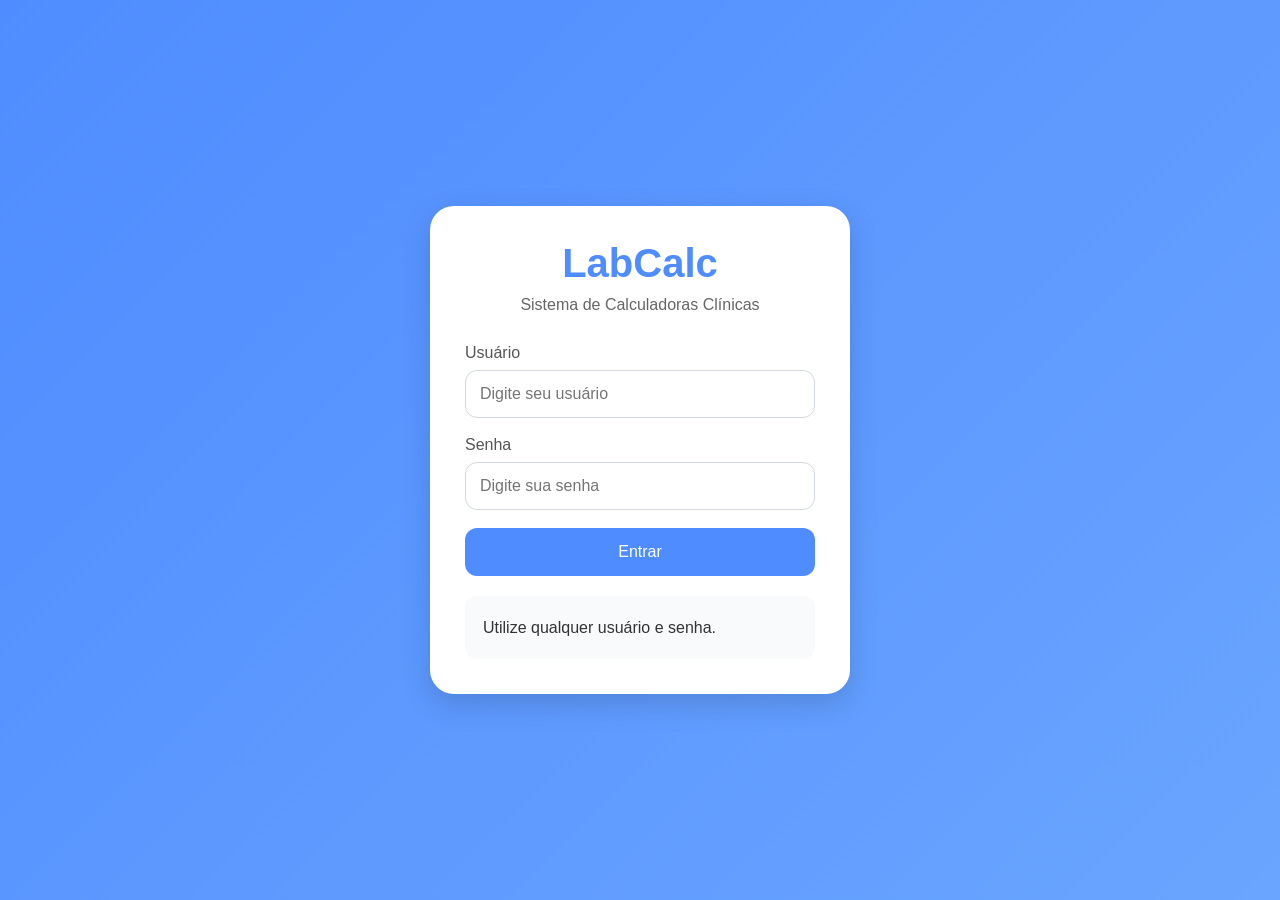
<file: frontend/index.html>
<!DOCTYPE html>
<html lang="pt-BR">
<head>
  <meta charset="UTF-8" />
  <meta name="viewport" content="width=device-width, initial-scale=1.0"/>

  <title>LabCalc - Login</title>

  <link rel="stylesheet" href="style.css">
</head>

<body class="login-body">

  <div class="login-container">

    <div class="login-card">

      <div class="login-logo">
        <h1>LabCalc</h1>
        <p>Sistema de Calculadoras Clínicas</p>
      </div>

      <div class="input-group">
        <label>Usuário</label>

        <input
          type="text"
          id="usuario"
          placeholder="Digite seu usuário"
        >
      </div>

      <div class="input-group">
        <label>Senha</label>

        <input
          type="password"
          id="senha"
          placeholder="Digite sua senha"
        >
      </div>

      <button onclick="login()">
        Entrar
      </button>

      <div class="resultado" id="resultado_login">
        Utilize qualquer usuário e senha.
      </div>

    </div>

  </div>

  <script src="script.js"></script>

</body>
</file>
<file: frontend/style.css>
* {
  margin: 0;
  padding: 0;
  box-sizing: border-box;
  font-family: Arial, Helvetica, sans-serif;
}

body {
  background: #f4f6f8;
  color: #333;
}

/* LAYOUT */

.layout {
  display: flex;
  min-height: 100vh;
}

/* SIDEBAR */

.sidebar {
  width: 280px;
  background: white;
  border-right: 1px solid #ddd;
  padding: 30px 20px;
  transition: 0.3s;
}

.logo {
  margin-bottom: 40px;
}

.logo h1 {
  color: #4f8cff;
  font-size: 2rem;
  margin-bottom: 8px;
}

.logo p {
  color: #777;
}

.menu {
  display: flex;
  flex-direction: column;
  gap: 12px;
}

.menu-item {
  background: #eef4ff;
  color: #4f8cff;
  border: none;
  padding: 14px;
  border-radius: 12px;
  text-align: left;
  cursor: pointer;
  font-size: 1rem;
  transition: 0.2s;
}

.menu-item:hover {
  background: #dce9ff;
}

.menu-item.active {
  background: #4f8cff;
  color: white;
}

/* CONTEÚDO */

.content {
  flex: 1;
  padding: 40px;
  display: flex;
  align-items: flex-start;
  justify-content: center;
}

.calculadora {
  display: none;
  width: 100%;
  max-width: 650px;
}

.calculadora.active {
  display: block;
}

.card {
  background: white;
  border-radius: 20px;
  padding: 30px;
  box-shadow: 0 4px 12px rgba(0,0,0,0.08);
}

.card h2 {
  color: #4f8cff;
  margin-bottom: 25px;
  font-size: 1.8rem;
}

/* INPUTS */

.input-group {
  display: flex;
  flex-direction: column;
  margin-bottom: 18px;
}

.input-group label {
  margin-bottom: 8px;
  color: #555;
}

.input-group input {
  padding: 14px;
  border: 1px solid #d0d7de;
  border-radius: 12px;
  font-size: 1rem;
  outline: none;
  transition: 0.2s;
}

.input-group input:focus {
  border-color: #4f8cff;
}

/* BOTÃO */

button {
  width: 100%;
  padding: 15px;
  border: none;
  border-radius: 12px;
  background: #4f8cff;
  color: white;
  font-size: 1rem;
  cursor: pointer;
  transition: 0.2s;
}

button:hover {
  background: #3d74d6;
}

/* RESULTADO */

.resultado {
  margin-top: 20px;
  background: #f8fafc;
  border-radius: 12px;
  padding: 18px;
  min-height: 60px;
  line-height: 1.7;
}

.erro {
  color: #d62828;
  font-weight: bold;
}

/* MENU MOBILE */

.menu-toggle {
  display: none;
  position: fixed;
  top: 15px;
  left: 15px;
  width: auto;
  padding: 10px 14px;
  z-index: 999;
  border-radius: 10px;
}

/* RESPONSIVO */

@media (max-width: 768px) {

  .sidebar {
    position: fixed;
    left: -100%;
    top: 0;
    height: 100%;
    z-index: 998;
    box-shadow: 4px 0 12px rgba(0,0,0,0.1);
  }

  .sidebar.open {
    left: 0;
  }

  .menu-toggle {
    display: block;
  }

  .content {
    width: 100%;
    padding: 80px 15px 20px;
  }

  .card {
    padding: 22px;
  }

  .card h2 {
    font-size: 1.5rem;
  }
}

  /* =========================
   LOGIN
========================= */

.login-body {
  min-height: 100vh;
  display: flex;
  align-items: center;
  justify-content: center;
  background: linear-gradient(
    135deg,
    #4f8cff,
    #6aa5ff
  );
  padding: 20px;
}

.login-container {
  width: 100%;
  max-width: 420px;
}

.login-card {
  background: white;
  padding: 35px;
  border-radius: 24px;
  box-shadow: 0 10px 30px rgba(0,0,0,0.15);
}

.login-logo {
  text-align: center;
  margin-bottom: 30px;
}

.login-logo h1 {
  color: #4f8cff;
  font-size: 2.5rem;
  margin-bottom: 10px;
}

.login-logo p {
  color: #666;
}

.logout-btn {
  margin-top: 30px;
  background: #e53935;
}

.logout-btn:hover {
  background: #c62828;
}

/* RESPONSIVO LOGIN */

@media (max-width: 768px) {

  .login-card {
    padding: 25px;
  }

  .login-logo h1 {
    font-size: 2rem;
  }
}
</file>
